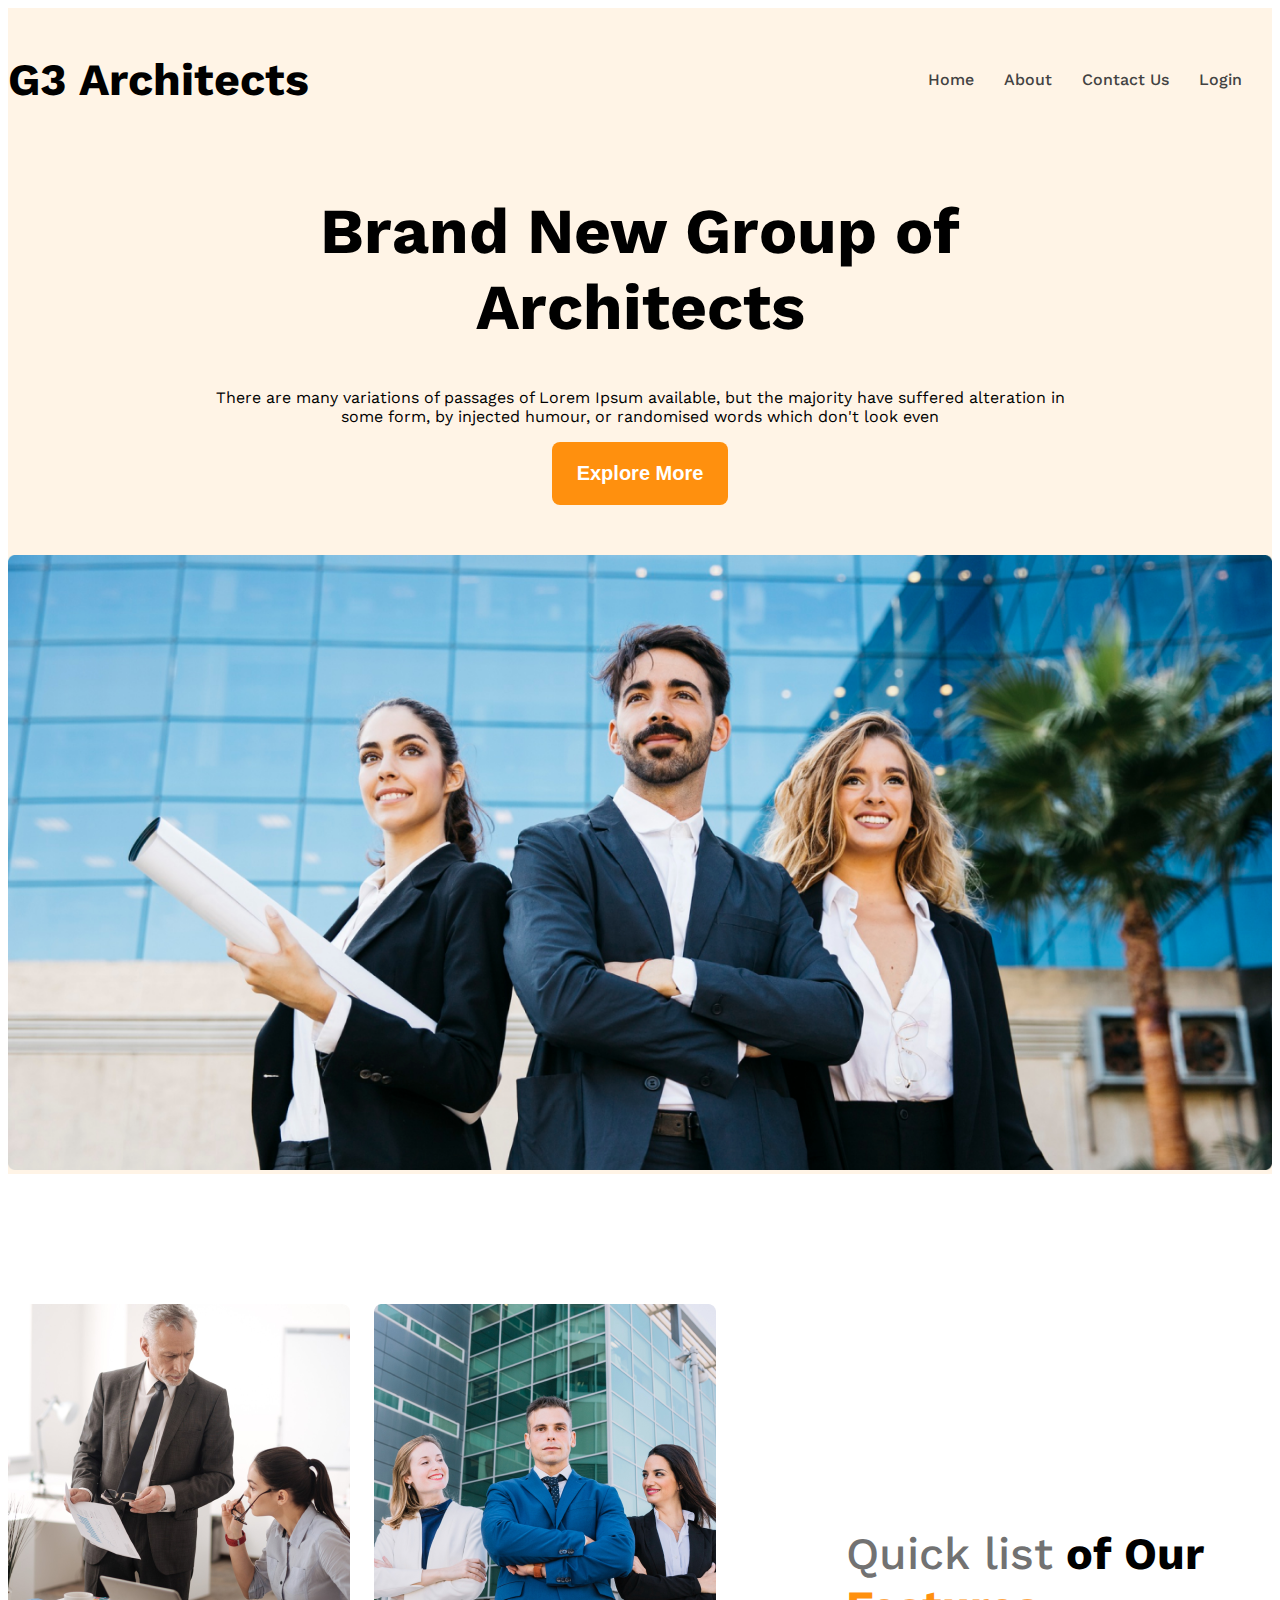
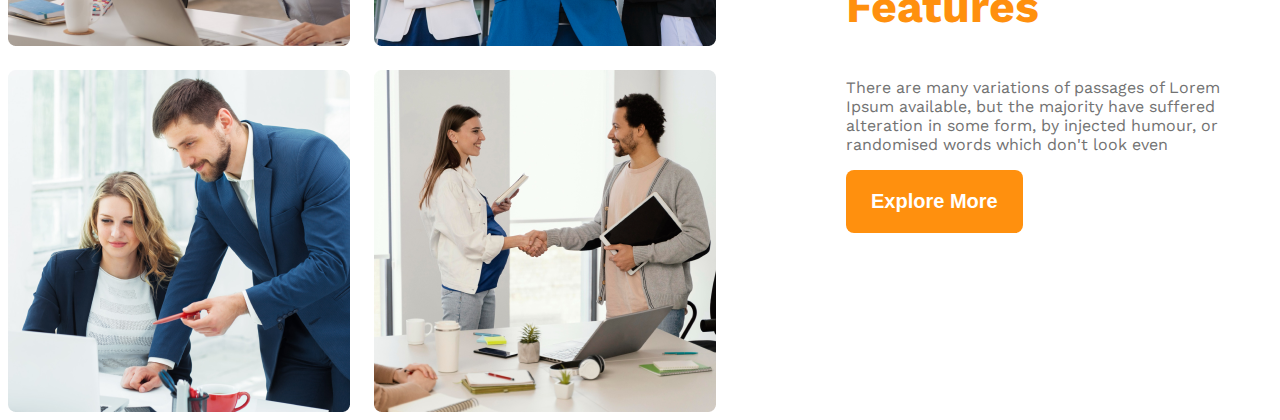
<file: index.html>
<!DOCTYPE html>
<html lang="en">

<head>
  <meta charset="UTF-8">
  <meta name="viewport" content="width=device-width, initial-scale=1.0">
  <title>G3 Architects</title>
  <link rel="stylesheet" href="styles/architect.css">
</head>

<body class="work-sans-font">

  <header class="bg-light">
    <nav class="navbar display-flex">
      <h3 class="brand">G3 Architects</h3>
      <ul class="nav-links display-flex">
        <li class="nav-item"><a href="" class="nav-link text-gray">Home</a></li>
        <li class="nav-item"><a href="" class="nav-link text-gray">About</a></li>
        <li class="nav-item"><a href="" class="nav-link text-gray">Contact Us</a></li>
        <li class="nav-item"><a href="" class="nav-link text-gray">Login</a></li>
      </ul>

    </nav>

    <div class="banner">
      <div class="banner-content">
        <h1 class="banner-title">Brand New Group of Architects</h1>
        <p class="banner-description">There are many variations of passages of Lorem Ipsum available, but the majority
          have suffered alteration in some form, by injected humour, or randomised words which don't look even</p>
        <button class="btn-primary">Explore More</button>
      </div>

      <img src="images/banner.png" alt="" class="banner-image">
    </div>

  </header>



  <main>
    <!-- Team Section -->
    <section class="teams display-flex">
      <div class="item-img-container">
        <img src="images/team1.png" alt="">
        <img src="images/team2.png" alt="">
        <img src="images/team3.png" alt="">
        <img src="images/team4.png" alt="">

      </div>

      <div class="our-features">
        <h3 class="feature-title"><span id="quick-list" class="text-light-gray">Quick list</span> <span>of Our</span>
          <span class="text-primary"> Features</span>
        </h3>
        <p class="feature-description text-light-gray">
          There are many variations of passages of Lorem Ipsum available, but the majority have suffered alteration in
          some form, by injected humour, or randomised words which don't look even
        </p>
        <button class="btn-primary">Explore More</button>
      </div>

    </section>

  </main>


  <footer>

  </footer>
</body>

</html>
</file>
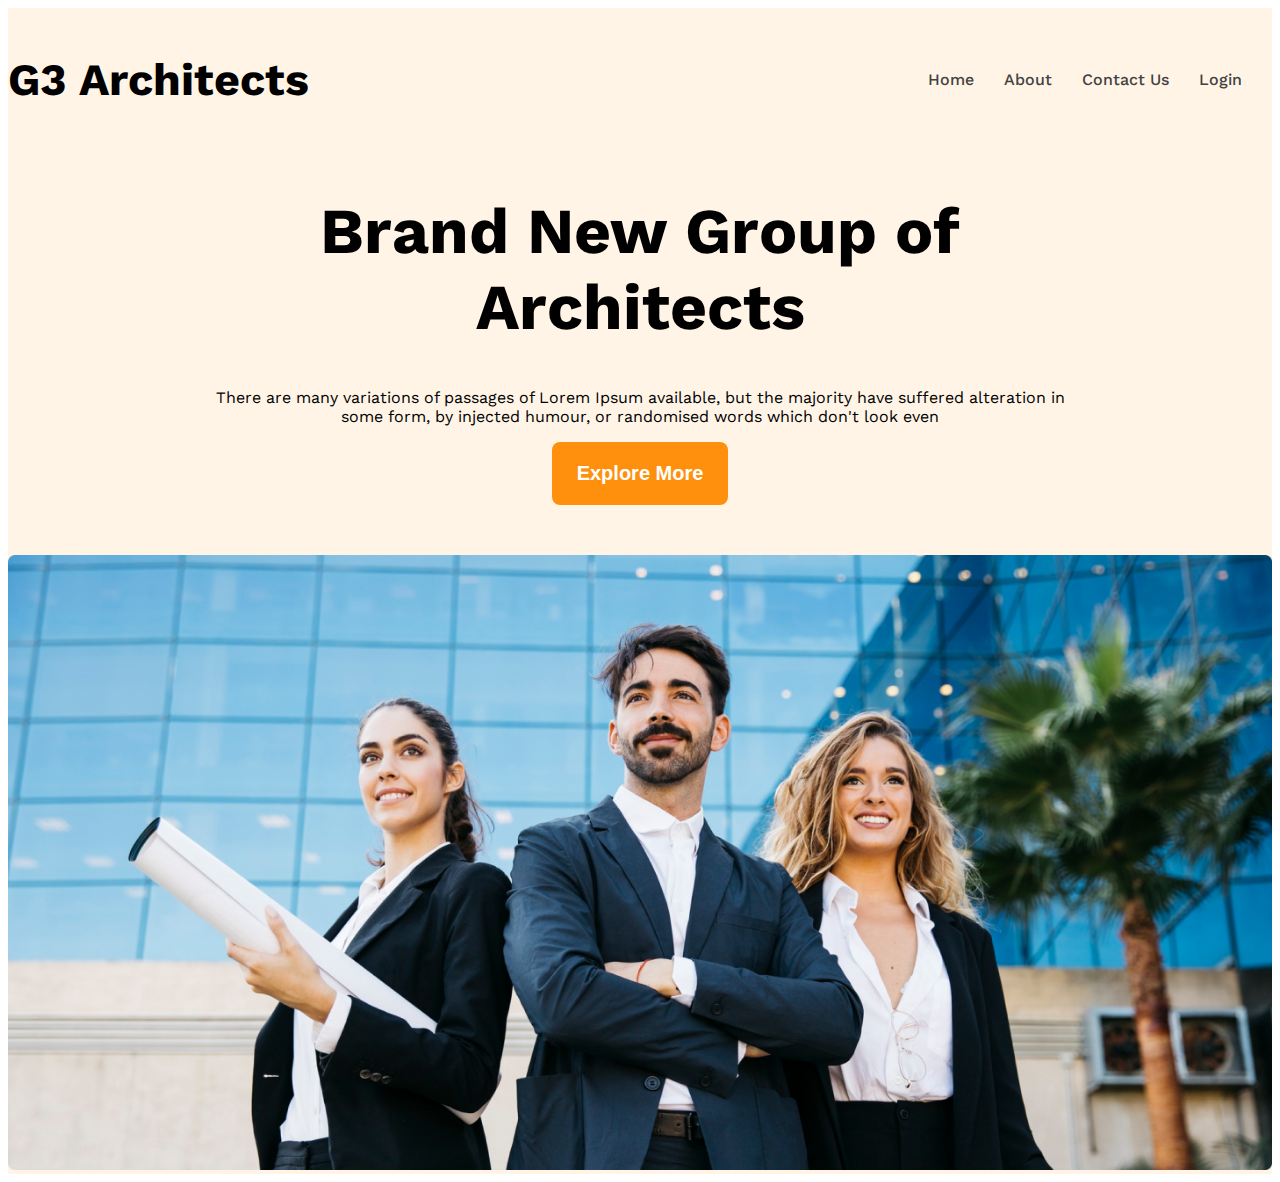
<file: p.html>
<!DOCTYPE html>
<html lang="en">

<head>
  <meta charset="UTF-8">
  <meta name="viewport" content="width=device-width, initial-scale=1.0">
  <title>G3 Architects</title>
  <link rel="stylesheet" href="p.css">
</head>

<body class="work-sans-font">

  <header class="bg-light">
    <nav class="navbar display-flex">
      <h3 class="brand">G3 Architects</h3>
      <ul class="nav-links display-flex">
        <li class="nav-item"><a href="" class="nav-link text-gray">Home</a></li>
        <li class="nav-item"><a href="" class="nav-link text-gray">About</a></li>
        <li class="nav-item"><a href="" class="nav-link text-gray">Contact Us</a></li>
        <li class="nav-item"><a href="" class="nav-link text-gray">Login</a></li>
      </ul>

    </nav>

    <div class="banner">
      <div class="banner-content">
        <h1 class="banner-title">Brand New Group of Architects</h1>
        <p class="banner-description">There are many variations of passages of Lorem Ipsum available, but the majority
          have suffered alteration in some form, by injected humour, or randomised words which don't look even</p>
        <button class="btn-primary">Explore More</button>
      </div>

      <img src="images/banner.png" alt="" class="banner-image">
    </div>

  </header>



  <main>

  </main>


  <footer>

  </footer>
</body>

</html>
</file>
<file: styles/architect.css>
/* Work sans google font */
@import url('https://fonts.googleapis.com/css2?family=Work+Sans:ital,wght@0,100..900;1,100..900&display=swap');

.work-sans-font {
  font-family: "Work Sans", sans-serif;
  font-optical-sizing: auto;
  font-weight: 400;
  font-style: normal;
}

/* * {
  margin: 0;
  padding: 0;
  box-sizing: border-box;
} */

/* Shared Styles */
.display-flex {
  display: flex;
}

.text-primary {
  color: #FF900E;
}

.bg-light {
  background-color: rgba(255, 144, 14, 0.1);
}

/* dark 02 */
.text-gray {
  color: #424242;
}

/* dark 03 */
.text-light-gray {
  color: #727272;
}

.btn-primary {
  background-color: #FF900E;
  color: white;
  padding: 20px 25px;
  font-size: 1.25rem;
  font-weight: 600;
  border: none;
  border-radius: 8px;
}

main {
  max-width: 1440px;
  margin: 0 auto;
}

main>section {
  margin-top: 130px;
}





/* Navbar Styles */
.navbar {
  justify-content: space-between;
  align-items: center;
}

.brand {
  font-weight: bold;
  font-size: 2.8rem;
}

.nav-item {
  list-style: none;
  margin-right: 30px;
}

.nav-link {
  text-decoration: none;
  font-weight: 500;
}

.navbar,
.banner {
  max-width: 1440px;
  margin: 0 auto;
}

/* Banner Styles */
.banner-content {
  max-width: 850px;
  margin: 0 auto;
  text-align: center;
  margin-bottom: 50px;
}

.banner-title {
  font-size: 4rem;
  font-weight: 700;
}

.banner-image {
  width: 100%;
}

/* Team and Features Style */
.teams {
  align-items: center;
}

.item-img-container {
  display: grid;
  grid-template-columns: repeat(2, 1fr);
  gap: 24px;
}

.our-features {
  margin-left: 130px;
  max-width: 530px;
}

.feature-title {
  font-size: 2.8rem;
  font-weight: 700;
}

#quick-list {
  font-weight: 500;
}






/* Responsive Media Query */
@media screen and (max-width: 576px) {

  .navbar,
  .nav-links,
  .teams {
    flex-direction: column;
  }

  .item-img-container {
    grid-template-columns: repeat(1, 1fr);
  }

  .our-features {
    margin-left: 25px;
  }

}

@media screen and (min-width: 576px) and (max-width: 992px) {
  .teams {
    flex-direction: column;
  }

  .our-features {
    margin: 20px auto;
  }
}
</file>
<file: p.css>
/* Work sans google font */
@import url('https://fonts.googleapis.com/css2?family=Work+Sans:ital,wght@0,100..900;1,100..900&display=swap');

.work-sans-font {
  font-family: "Work Sans", sans-serif;
  font-optical-sizing: auto;
  font-weight: 400;
  font-style: normal;
}

/* * {
  margin: 0;
  padding: 0;
  box-sizing: border-box;
} */

/* Shared Styles */
.display-flex {
  display: flex;
}

.bg-light {
  background-color: rgba(255, 144, 14, 0.1);
}

/* dark 02 */
.text-gray {
  color: #424242;
}

/* dark 03 */
.text-light-gray {
  color: #727272;
}

.btn-primary {
  background-color: #FF900E;
  color: white;
  padding: 20px 25px;
  font-size: 1.25rem;
  font-weight: 600;
  border: none;
  border-radius: 8px;
}





/* Navbar Styles */
.navbar {
  justify-content: space-between;
  align-items: center;
}

.brand {
  font-weight: bold;
  font-size: 2.8rem;
}

.nav-item {
  list-style: none;
  margin-right: 30px;
}

.nav-link {
  text-decoration: none;
  font-weight: 500;
}

.navbar,
.banner {
  max-width: 1440px;
  margin: 0 auto;
}

/* Banner Styles */
.banner-content {
  max-width: 850px;
  margin: 0 auto;
  text-align: center;
  margin-bottom: 50px;
}

.banner-title {
  font-size: 4rem;
  font-weight: 700;
}

.banner-image {
  width: 100%;
}

/* Responsive Media Query */
@media screen and (max-width: 576px) {

  .navbar,
  .nav-links {
    flex-direction: column;
  }

}
</file>
